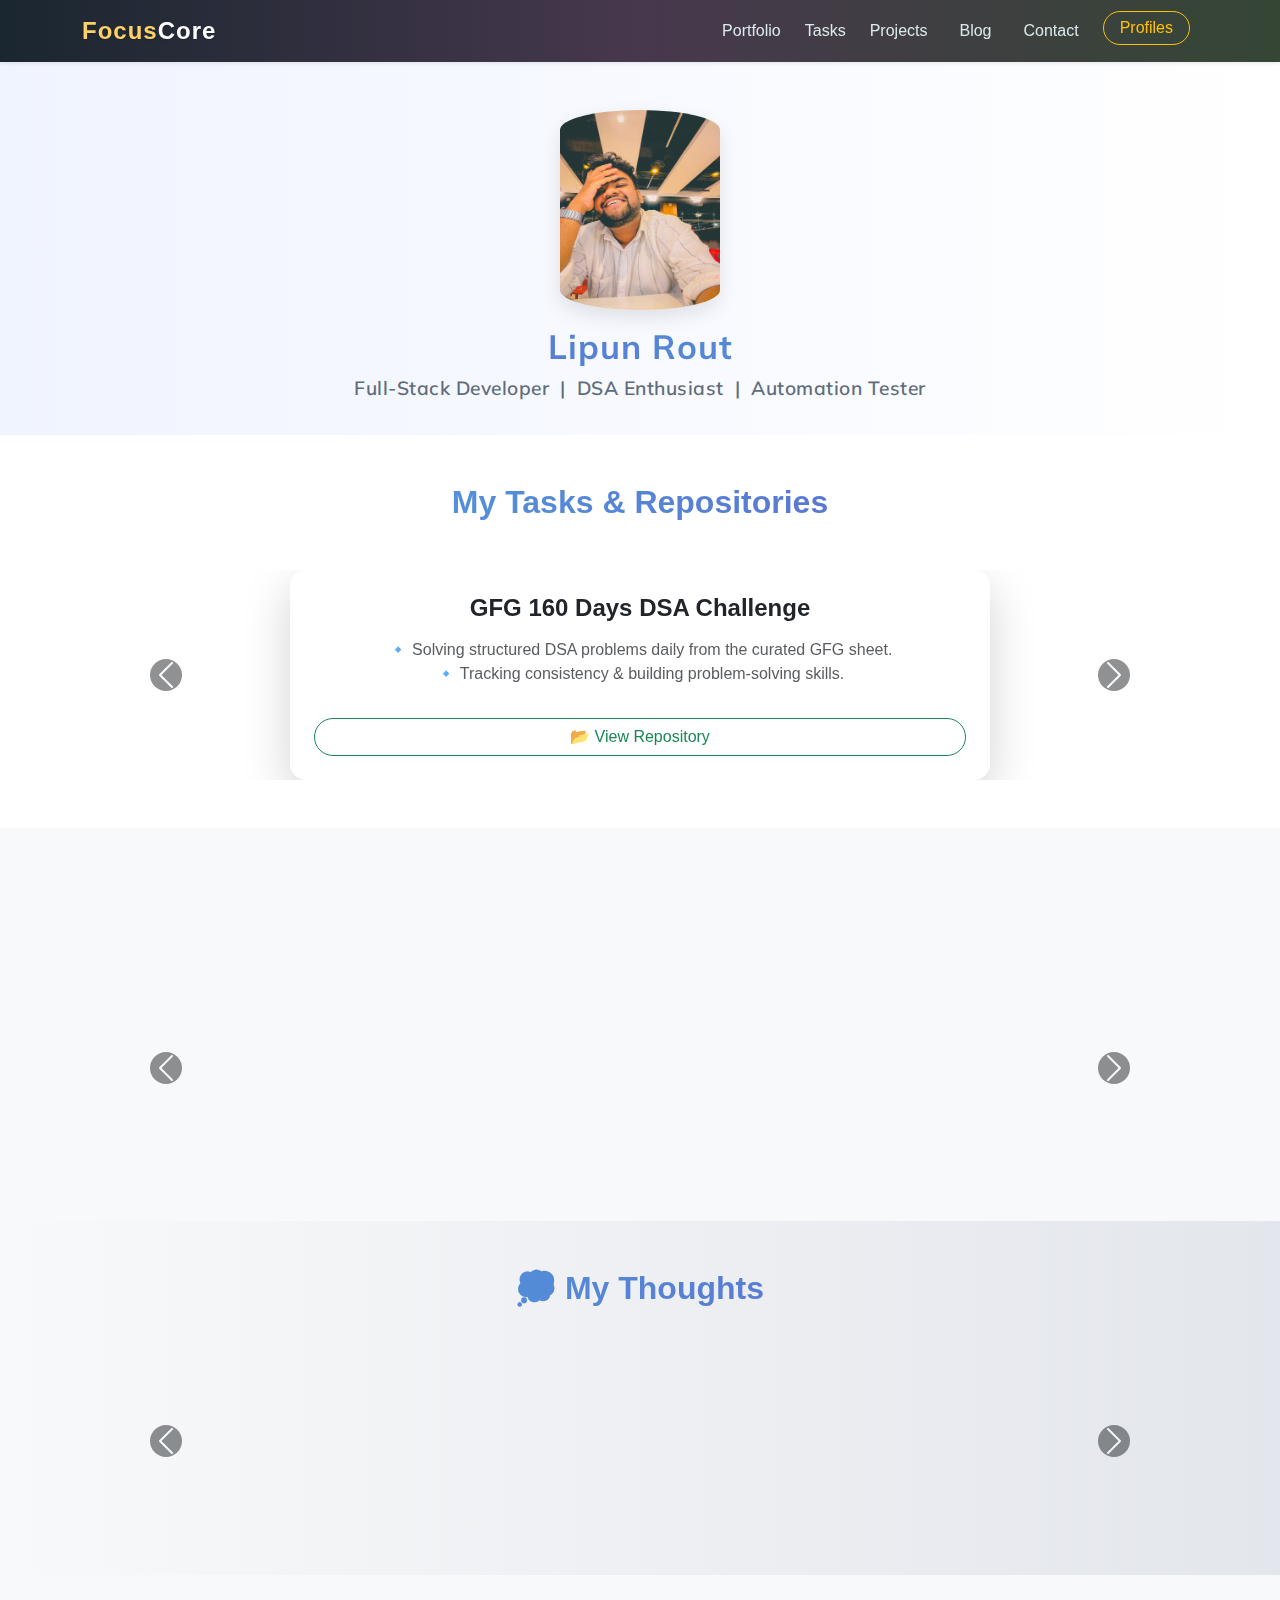
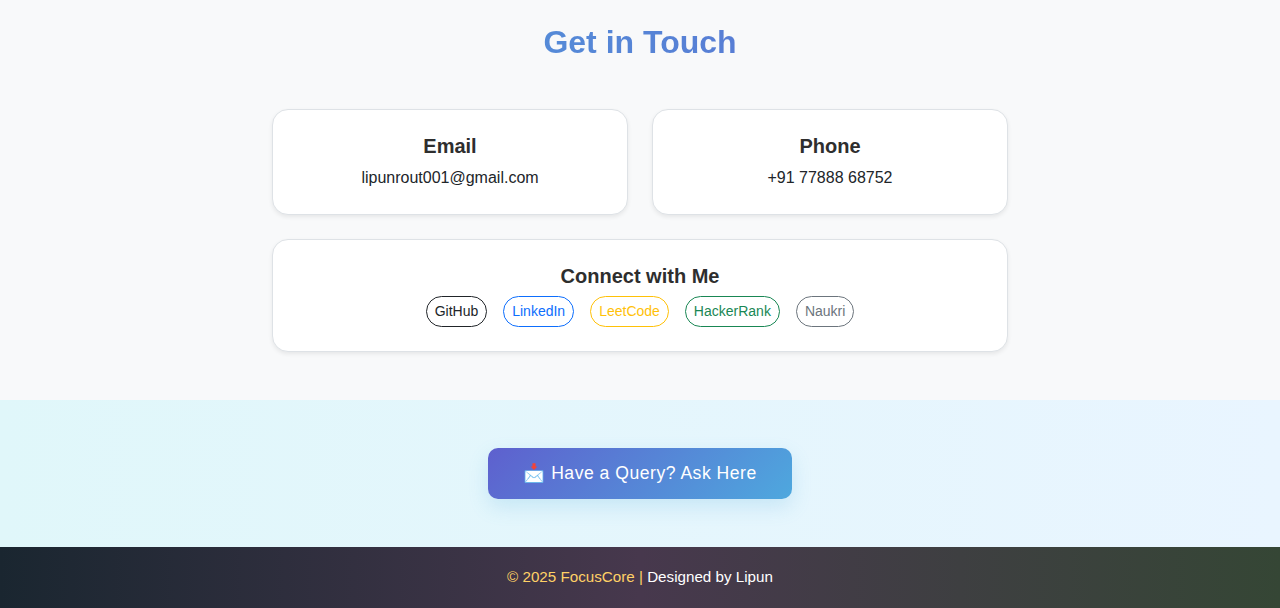
<file: index.html>
<!DOCTYPE html>
<html lang="en">

<head>
      <meta charset="UTF-8" />
      <meta name="viewport" content="width=device-width, initial-scale=1" />
      <title>Home | FocusCore</title>
      <link href="https://cdn.jsdelivr.net/npm/aos@2.3.4/dist/aos.css" rel="stylesheet">
      <link rel="stylesheet" href="https://cdnjs.cloudflare.com/ajax/libs/animate.css/4.1.1/animate.min.css" />
      <link href="https://fonts.googleapis.com/css2?family=Mulish:wght@400;600;700;800&display=swap" rel="stylesheet">
      <link href="https://cdn.jsdelivr.net/npm/aos@2.3.4/dist/aos.css" rel="stylesheet">
      <link href="https://cdn.jsdelivr.net/npm/bootstrap@5.3.0/dist/css/bootstrap.min.css" rel="stylesheet" />
      <link rel="stylesheet" href="styles.css" />
      <link rel="icon" href="favicon.png" sizes="32x32" type="image/png" />
<link rel="icon" href="favicon.png" sizes="16x16" type="image/png" />

      <style>
            body {
                  scroll-behavior: smooth;
                  background: linear-gradient(to right, #e0f7fa, #e9f5ff);
                  color: #2e2e2e;
                  font-family: 'Poppins', sans-serif;
            }

            /* Navbar */
            .navbar {
                  background: linear-gradient(to right, #3a5068, #5bc0be);
                  box-shadow: 0 4px 12px rgba(0, 0, 0, 0.12);
            }

            .navbar-brand span {
                  font-weight: 800;
                  font-size: 1.5rem;
                  color: #e0fbfc;
                  /* Soft pastel cyan */
                  letter-spacing: 1px;
                  text-shadow: 0 1px 2px rgba(0, 0, 0, 0.2);
            }

            .nav-link.nav-animate {
                  position: relative;
                  font-weight: 600;
                  color: #dbe9ea !important;
                  /* Light pastel */
                  transition: all 0.3s ease-in-out;
            }

            .nav-link.nav-animate::after {
                  content: "";
                  position: absolute;
                  bottom: 2px;
                  left: 50%;
                  transform: translateX(-50%);
                  width: 0%;
                  height: 2px;
                  background-color: #ffd166;
                  /* Warm accent (golden pastel) */
                  transition: width 0.3s ease-in-out;
            }

            .nav-link.nav-animate:hover::after {
                  width: 60%;
            }

            .nav-link.nav-animate:hover {
                  color: #ffd166 !important;
                  /* Match accent color on hover */
            }

            /* Section Titles */
            .section-title {
                  margin-bottom: 1.5rem;
                  font-weight: 800;
                  font-size: 2rem;
                  text-align: center;
                  background: linear-gradient(to right, #4ea8de, #5e60ce);
                  -webkit-background-clip: text;
                  -webkit-text-fill-color: transparent;
            }

            #blog blockquote {
                  transition: all 0.4s ease-in-out;
                  color: #555;
            }

            #blog blockquote:hover {
                  transform: scale(1.03);
                  color: #4ea8de;
            }

            .carousel-inner .carousel-item {
                  transition: transform 0.6s ease-in-out;
            }

            /* Cards */
            .card {
                  background-color: #ffffff;
                  border: none;
                  border-radius: 1rem;
                  box-shadow: 0 8px 16px rgba(0, 0, 0, 0.06);
                  transition: all 0.3s ease;
            }

            .card:hover {
                  transform: translateY(-5px);
                  box-shadow: 0 12px 24px rgba(0, 0, 0, 0.12);
            }

            /* Footer */
            .footer {
                  background: linear-gradient(to right, #74ebd5, #ACB6E5);
                  color: #343a40;
                  padding: 1.2rem 0;
                  text-align: center;
                  font-size: 0.95rem;
            }

            /* Buttons */
            .btn-primary {
                  background: linear-gradient(to right, #5e60ce, #4ea8de);
                  border: none;
                  color: #fff;
                  font-weight: 600;
                  border-radius: 30px;
                  padding: 0.5rem 1.2rem;
                  transition: background 0.3s ease;
            }

            .btn-primary:hover {
                  background: linear-gradient(to right, #4ea8de, #5e60ce);
            }
      </style>

</head>

<body>
      <nav class="navbar navbar-expand-lg sticky-top shadow-sm"
            style="background: linear-gradient(90deg, #1a2630, #47384d, #354635);">
            <div class="container">
                  <a class="navbar-brand fw-bold fs-4" href="index.html">
                        <span style="color:#FFD166;">Focus</span><span style="color:#FFFFFF;">Core</span>
                  </a>

                  <button class="navbar-toggler border-0" type="button" data-bs-toggle="collapse"
                        data-bs-target="#navbarNav" aria-label="Toggle navigation">
                        <span class="navbar-toggler-icon" style="filter: invert(1);"></span>
                  </button>

                  <div class="collapse navbar-collapse justify-content-end" id="navbarNav">
                        <ul class="navbar-nav text-center">
                              <li class="nav-item mx-2">
                                    <li class="nav-item mx-2">
                                          <a class="nav-link text-white fw-medium nav-animate" href="https://lipunrout.github.io/PORTFOLIO/">Portfolio</a>
                                    </li>
                                    <a class="nav-link text-white fw-medium nav-animate" href="#tasks">Tasks</a>
                              </li>
                              <li class="nav-item mx-2">
                                    <a class="nav-link text-white fw-medium nav-animate" href="#project">Projects</a>
                              </li>
                              <li class="nav-item mx-2">
                                    <a class="nav-link text-white fw-medium nav-animate" href="#blog">Blog</a>
                              </li>
                              <li class="nav-item mx-2">
                                    <a class="nav-link text-white fw-medium nav-animate" href="#contact">Contact</a>
                              </li>
                              <li class="nav-item mx-2">
                                    <a class="btn btn-outline-warning rounded-pill px-3 py-1" href="profiles.html"
                                          role="button">Profiles</a>
                              </li>
                        </ul>
                  </div>
            </div>
      </nav>

      <!-- Profile Hero Image -->
<section class="text-center pt-5 pb-3" style="background: linear-gradient(to right, #f0f4ff, #ffffff);">
      <a href="https://www.linkedin.com/in/lipun-rout-a564b6285/" target="_blank">
        <img src="IMG_7873.JPG" alt="Lipun Rout" class="profile-img mb-3" />
      </a>
      <h2 class="hero-title fw-bold">Lipun Rout</h2>
<p class="hero-subtitle">Full-Stack Developer &nbsp;|&nbsp; DSA Enthusiast &nbsp;|&nbsp; Automation Tester</p>

    </section>
    

      <!-- Tasks Section -->
      <section id="tasks" class="bg-white py-5">
            <div class="container">
                  <h2 class="section-title text-center fw-bold mb-5" data-aos="fade-up">My Tasks & Repositories</h2>

                  <div id="tasksCarousel" class="carousel slide" data-bs-ride="carousel" data-bs-interval="6000">
                        <div class="carousel-inner">

                              <!-- Task 1 -->
                              <div class="carousel-item active">
                                    <div class="card p-4 border-0 shadow-lg rounded-4 text-center mx-auto"
                                          style="max-width: 700px;" data-aos="fade-up">
                                          <h4 class="fw-semibold mb-3">GFG 160 Days DSA Challenge</h4>
                                          <p class="text-muted">
                                                🔹 Solving structured DSA problems daily from the curated GFG sheet.<br>
                                                🔹 Tracking consistency & building problem-solving skills.
                                          </p>
                                          <a href="https://github.com/LipunRout/GFG-160" target="_blank"
                                                class="btn btn-outline-success rounded-pill mt-3">📂 View Repository</a>
                                    </div>
                              </div>

                              <!-- Task 2 -->
                              <div class="carousel-item">
                                    <div class="card p-4 border-0 shadow-lg rounded-4 text-center mx-auto"
                                          style="max-width: 700px;" data-aos="fade-up">
                                          <h4 class="fw-semibold mb-3">100 Days LeetCode Challenge</h4>
                                          <p class="text-muted">
                                                🔹 Practicing LeetCode problems consistently.<br>
                                                🔹 Focused on algorithms, patterns, and time-space optimization.
                                          </p>
                                          <a href="https://github.com/LipunRout/LeetCode" target="_blank"
                                                class="btn btn-outline-primary rounded-pill mt-3">📂 View Repository</a>
                                    </div>
                              </div>

                        </div>

                        <!-- Carousel Controls -->
                        <button class="carousel-control-prev" type="button" data-bs-target="#tasksCarousel"
                              data-bs-slide="prev">
                              <span class="carousel-control-prev-icon bg-dark rounded-circle p-2"
                                    aria-hidden="true"></span>
                              <span class="visually-hidden">Previous</span>
                        </button>
                        <button class="carousel-control-next" type="button" data-bs-target="#tasksCarousel"
                              data-bs-slide="next">
                              <span class="carousel-control-next-icon bg-dark rounded-circle p-2"
                                    aria-hidden="true"></span>
                              <span class="visually-hidden">Next</span>
                        </button>
                  </div>
            </div>
      </section>




      <!-- Project Section -->
      <section id="project" class="py-5 bg-light">
            <div class="container">
                  <h2 class="section-title text-center fw-bold mb-5" data-aos="fade-up">🚀 My Projects</h2>

                  <div id="projectCarousel" class="carousel slide" data-bs-ride="carousel" data-bs-interval="7000">
                        <div class="carousel-inner">

                              <!-- Project 1 -->
                              <div class="carousel-item active">
                                    <div class="card p-4 border-0 shadow-lg rounded-4 text-center mx-auto"
                                          style="max-width: 800px;" data-aos="zoom-in">
                                          <h4 class="fw-semibold mb-3">Smart_Learning_Roadmap_</h4>
                                          <p class="text-muted">
                                                🔹 IT & Non-IT Career Maps<br>
                                                🔹 Explore industries like Software, Engineering, Healthcare, Business,
                                                and more.
                                          </p>
                                          <div class="d-flex justify-content-center gap-3 mt-3 flex-wrap">
                                                <a href="https://github.com/LipunRout/Smart_Learning_Roadmap_"
                                                      target="_blank" class="btn btn-outline-dark rounded-pill">View
                                                      Repo</a>
                                                <a href="https://lipunrout.github.io/Smart_Learning_Roadmap_/"
                                                      target="_blank" class="btn btn-outline-primary rounded-pill">Live
                                                      Demo</a>
                                          </div>
                                    </div>
                              </div>

                              <!-- Project 2 -->
                              <div class="carousel-item">
                                    <div class="card p-4 border-0 shadow-lg rounded-4 text-center mx-auto"
                                          style="max-width: 800px;" data-aos="zoom-in">
                                          <h4 class="fw-semibold mb-3">Student_record-system</h4>
                                          <p class="text-muted">
                                                🔹 Add, View, Update, Delete Student Records<br>
                                                🔹 Search functionality<br>
                                                🔹 Responsive & user-friendly interface
                                          </p>
                                          <div class="d-flex justify-content-center gap-3 mt-3 flex-wrap">
                                                <a href="https://github.com/LipunRout/Student_record-system"
                                                      target="_blank" class="btn btn-outline-dark rounded-pill">View
                                                      Repo</a>
                                                <a href="https://lipunrout.github.io/Student_record-system/"
                                                      target="_blank" class="btn btn-outline-primary rounded-pill">Live
                                                      Demo</a>
                                          </div>
                                    </div>
                              </div>

                              <!-- Project 3 -->
                              <div class="carousel-item">
                                    <div class="card p-4 border-0 shadow-lg rounded-4 text-center mx-auto"
                                          style="max-width: 800px;" data-aos="zoom-in">
                                          <h4 class="fw-semibold mb-3">EchoVIBE</h4>
                                          <p class="text-muted">
                                                🔹 Music & video content with toggle<br>
                                                🔹 Category-based browsing, search functionality<br>
                                                🔹 Login/Register, mobile + desktop UI<br>
                                                🔹 Fast, smooth, and fully responsive design
                                          </p>
                                          <div class="d-flex justify-content-center gap-3 mt-3 flex-wrap">
                                                <a href="https://github.com/LipunRout/EchoVIBE" target="_blank"
                                                      class="btn btn-outline-dark rounded-pill">View Repo</a>
                                                <a href="https://lipunrout.github.io/EchoVIBE/" target="_blank"
                                                      class="btn btn-outline-primary rounded-pill">Live Demo</a>
                                          </div>
                                    </div>
                              </div>

                        </div>

                        <!-- Carousel Controls -->
                        <button class="carousel-control-prev" type="button" data-bs-target="#projectCarousel"
                              data-bs-slide="prev">
                              <span class="carousel-control-prev-icon bg-dark rounded-circle p-2"
                                    aria-hidden="true"></span>
                              <span class="visually-hidden">Previous</span>
                        </button>
                        <button class="carousel-control-next" type="button" data-bs-target="#projectCarousel"
                              data-bs-slide="next">
                              <span class="carousel-control-next-icon bg-dark rounded-circle p-2"
                                    aria-hidden="true"></span>
                              <span class="visually-hidden">Next</span>
                        </button>
                  </div>
            </div>
      </section>

      <!-- Blog Section -->
      <section id="blog" class="py-5" style="background: linear-gradient(to right, #f8f9fa, #e3e6ec);">
            <div class="container">
                  <h2 class="section-title text-center mb-5 fw-bold wow fadeInDown" data-wow-duration="1s">
                        💭 <span style="color:#2c3e50;">My Thoughts</span>
                  </h2>

                  <div id="blogCarousel" class="carousel slide" data-bs-ride="carousel" data-bs-interval="8000">
                        <div class="carousel-inner">

                              <!-- Thought 1 -->
                              <div class="carousel-item active">
                                    <div class="card p-5 border-0 shadow-lg rounded-4 text-center mx-auto animate__animated animate__fadeInUp"
                                          style="max-width: 700px;">
                                          <blockquote class="blockquote mb-4 fs-5 fst-italic text-secondary">
                                                “Consistency beats motivation every time.”
                                          </blockquote>
                                          <footer class="blockquote-footer text-muted">Lipun</footer>
                                    </div>
                              </div>

                              <!-- Thought 2 -->
                              <div class="carousel-item">
                                    <div class="card p-5 border-0 shadow-lg rounded-4 text-center mx-auto animate__animated animate__fadeInUp"
                                          style="max-width: 700px;">
                                          <blockquote class="blockquote mb-4 fs-5 fst-italic text-secondary">
                                                “Every line of code is a step toward mastery.”
                                          </blockquote>
                                          <footer class="blockquote-footer text-muted">Lipun</footer>
                                    </div>
                              </div>

                              <!-- Thought 3 -->
                              <div class="carousel-item">
                                    <div class="card p-5 border-0 shadow-lg rounded-4 text-center mx-auto animate__animated animate__fadeInUp"
                                          style="max-width: 700px;">
                                          <blockquote class="blockquote mb-4 fs-5 fst-italic text-secondary">
                                                “Today’s efforts build tomorrow’s success.”
                                          </blockquote>
                                          <footer class="blockquote-footer text-muted">Lipun</footer>
                                    </div>
                              </div>

                        </div>

                        <!-- Carousel Controls -->
                        <button class="carousel-control-prev" type="button" data-bs-target="#blogCarousel"
                              data-bs-slide="prev">
                              <span class="carousel-control-prev-icon bg-dark rounded-circle p-2"
                                    aria-hidden="true"></span>
                              <span class="visually-hidden">Previous</span>
                        </button>
                        <button class="carousel-control-next" type="button" data-bs-target="#blogCarousel"
                              data-bs-slide="next">
                              <span class="carousel-control-next-icon bg-dark rounded-circle p-2"
                                    aria-hidden="true"></span>
                              <span class="visually-hidden">Next</span>
                        </button>
                  </div>
            </div>
      </section>
      <!-- Contact Section -->
      <section id="contact" class="py-5 bg-light">
            <div class="container">
                  <h2 class="text-center mb-5 section-title fw-bold">Get in Touch</h2>
                  <div class="row g-4 text-center justify-content-center">

                        <!-- Email Card -->
                        <div class="col-md-4">
                              <div class="p-4 border rounded-4 shadow-sm bg-white h-100">
                                    <i class="bi bi-envelope-fill fs-1 text-primary mb-3"></i>
                                    <h5 class="fw-semibold">Email</h5>
                                    <p class="mb-0">
                                          <a href="mailto:lipunrout001@gmail.com"
                                                class="text-decoration-none text-dark">
                                                lipunrout001@gmail.com
                                          </a>
                                    </p>
                              </div>
                        </div>

                        <!-- Phone Card -->
                        <div class="col-md-4">
                              <div class="p-4 border rounded-4 shadow-sm bg-white h-100">
                                    <i class="bi bi-telephone-fill fs-1 text-success mb-3"></i>
                                    <h5 class="fw-semibold">Phone</h5>
                                    <p class="mb-0">
                                          <a href="tel:+917788868752" class="text-decoration-none text-dark">
                                                +91 77888 68752
                                          </a>
                                    </p>
                              </div>
                        </div>

                        <!-- Social Links Card -->
                        <div class="col-md-8">
                              <div class="p-4 border rounded-4 shadow-sm bg-white h-100">
                                    <i class="bi bi-share-fill fs-1 text-info mb-3"></i>
                                    <h5 class="fw-semibold">Connect with Me</h5>
                                    <div class="d-flex flex-wrap justify-content-center gap-3 mt-2">
                                          <a href="https://github.com/LipunRout" target="_blank"
                                                class="btn btn-outline-dark btn-sm rounded-pill">GitHub</a>
                                          <a href="https://www.linkedin.com/in/lipun-rout-a564b6285/" target="_blank"
                                                class="btn btn-outline-primary btn-sm rounded-pill">LinkedIn</a>
                                          <a href="https://leetcode.com/u/lipunrout07/" target="_blank"
                                                class="btn btn-outline-warning btn-sm rounded-pill">LeetCode</a>
                                          <a href="https://www.hackerrank.com/profile/lipunrout0107" target="_blank"
                                                class="btn btn-outline-success btn-sm rounded-pill">HackerRank</a>
                                          <a href="https://www.naukri.com/mnjuser/profile" target="_blank"
                                                class="btn btn-outline-secondary btn-sm rounded-pill">Naukri</a>
                                    </div>
                              </div>
                        </div>

                  </div>
            </div>
      </section>
    <section>
      <div class="text-center my-5">
            <button 
              class="btn-query"
              onclick="window.location.href='form.html'">
              📩 Have a Query? Ask Here
            </button>
          </div>
          
    </section>
          
      <!-- Footer -->
      <footer class="footer " style="background: linear-gradient(90deg, #1a2630, #47384d, #354635);">
            <span style="color:#FFD166;">&copy; 2025 FocusCore |</span><span style="color:#FFFFFF;"> Designed by
                  Lipun</span>
      </footer>
      <script src="https://cdn.jsdelivr.net/npm/aos@2.3.4/dist/aos.js"></script>
      <script>

            AOS.init({
                  duration: 1000,
                  once: true
            });
      </script>
      <!-- Bootstrap JS Bundle -->
      <script src="https://cdn.jsdelivr.net/npm/bootstrap@5.3.0/dist/js/bootstrap.bundle.min.js"></script>
</body>

</html>
</file>
<file: styles.css>
body {
  font-family: 'Segoe UI', Tahoma, Geneva, Verdana, sans-serif;

}
.profile-img {
  width: 160px;
  height: 200px;
  object-fit: cover;
  border-radius: 50% / 10%;
  box-shadow: 0 8px 20px rgba(0, 0, 0, 0.1);
  transition: transform 0.4s ease;
}

.profile-img:hover {
  transform: scale(1.05);
}
.hero-title {
  font-family: 'Inter', 'Mulish', sans-serif;
  font-size: 2.1rem;
  font-weight: 00;
  background: linear-gradient(to right, #707070, #4ea8de);
  -webkit-background-clip: text;
  -webkit-text-fill-color: transparent;
  animation: fadeInDown 0.8s ease-in-out;
  letter-spacing: 1px;
}

.hero-subtitle {
  font-family: 'Inter', 'Mulish', sans-serif;
  font-size: 1.2rem;
  color: #5f6c7b;
  font-weight: 600;
  letter-spacing: 0.5px;
  animation: fadeInUp 1s ease-in-out;
}

/* Simple fade animations */
@keyframes fadeInDown {
  from {
    opacity: 0;
    transform: translateY(-10px);
  }
  to {
    opacity: 1;
    transform: translateY(0);
  }
}

@keyframes fadeInUp {
  from {
    opacity: 0;
    transform: translateY(10px);
  }
  to {
    opacity: 1;
    transform: translateY(0);
  }
}



.visually-hidden {
  color: black;

}

.section-title {
  font-weight: 700;
  color: #0d6efd;
}

a.btn-primary {
  transition: background-color 0.3s ease;
}

a.btn-primary:hover {
  background-color: #0b5ed7;
  color: white;
}


body {
  scroll-behavior: smooth;
  background: linear-gradient(to right, #f0f4ff, #ffffff);
  color: #2e2e2e;
  font-family: 'Poppins', sans-serif;
  animation: fadeInBody 1s ease-in;
}

@keyframes fadeInBody {
  from {
    opacity: 0;
    transform: translateY(20px);
  }

  to {
    opacity: 1;
    transform: translateY(0);
  }
}

/* Navbar */
.navbar {
  background: linear-gradient(to right, #3a5068, #5bc0be);
  box-shadow: 0 4px 12px rgba(0, 0, 0, 0.12);
}

@keyframes slideDown {
  0% {
    transform: translateY(-100%);
    opacity: 0;
  }

  100% {
    transform: translateY(0);
    opacity: 1;
  }
}

.navbar-brand span {
  font-weight: 800;
  font-size: 1.5rem;
  color: #e0fbfc;
  letter-spacing: 1px;
  text-shadow: 0 1px 2px rgba(0, 0, 0, 0.2);

}

.navbar-brand span:hover {
  transform: scale(1.05);
}

.nav-link.nav-animate {
  position: relative;
  font-weight: 600;
  color: #dbe9ea !important;

}

.nav-link.nav-animate::after {
  content: "";
  position: absolute;
  bottom: 2px;
  left: 50%;
  transform: translateX(-50%);
  width: 0%;
  height: 2px;
  background-color: #ffd166;

}

.nav-link.nav-animate:hover::after {
  width: 60%;
}

.nav-link.nav-animate:hover {
  color: #ffd166 !important;
}

/* Section Titles */
.section-title {
  margin-bottom: 1.5rem;
  font-weight: 800;
  font-size: 2rem;
  text-align: center;
  background: linear-gradient(to right, #4ea8de, #5e60ce);
  -webkit-background-clip: text;
  -webkit-text-fill-color: transparent;
  animation: fadeInUp 0.8s ease;
}

@keyframes fadeInUp {
  from {
    transform: translateY(40px);
    opacity: 0;
  }

  to {
    transform: translateY(0);
    opacity: 1;
  }
}

#blog blockquote {
  transition: all 0.4s ease-in-out;
  color: #555;
}

#blog blockquote:hover {
  transform: scale(1.03);
  color: #4ea8de;
}

.carousel-inner .carousel-item {
  transition: transform 0.6s ease-in-out;
}

/* Cards */
.card {
  background-color: #ffffff;
  border: none;
  border-radius: 1rem;
  box-shadow: 0 8px 16px rgba(0, 0, 0, 0.06);
  transition: all 0.3s ease;
  animation: fadeInCard 0.8s ease forwards;
  opacity: 0;
}

@keyframes fadeInCard {
  to {
    opacity: 1;
    transform: translateY(0);
  }

  from {
    opacity: 0;
    transform: translateY(20px);
  }
}

.card:hover {
  box-shadow: 0 12px 24px rgba(0, 0, 0, 0.12);
  transform: translateY(-5px);

}

/* Footer */
.footer {
  background: linear-gradient(to right, #74ebd5, #ACB6E5);
  color: #343a40;
  padding: 1.2rem 0;
  text-align: center;
  font-size: 0.95rem;
  animation: fadeInFooter 1.2s ease;
}

@keyframes fadeInFooter {
  from {
    opacity: 0;
    transform: translateY(40px);
  }

  to {
    opacity: 1;
    transform: translateY(0);
  }
}

/* Buttons */
.btn-primary {
  background: linear-gradient(to right, #5e60ce, #4ea8de);
  border: none;
  color: #fff;
  font-weight: 600;
  border-radius: 30px;
  padding: 0.5rem 1.2rem;
  transition: background 0.3s ease, transform 0.3s ease;
}

.btn-primary:hover {
  background: linear-gradient(to right, #4ea8de, #5e60ce);
  transform: scale(1.05);
}

/* Animate Up - fade and slide up effect */
.animate-up {
  opacity: 0;
  transform: translateY(30px);
  animation: fadeSlideUp 0.8s ease-out forwards;
}

@keyframes fadeSlideUp {
  to {
    opacity: 1;
    transform: translateY(0);
  }
}
.btn-query {
  background: linear-gradient(135deg, #5e60ce, #4ea8de);
  color: white;
  font-weight: 400;
  font-size: 1.1rem;
  border: none;
  padding: 0.75rem 2.2rem;
  border-radius: 10px;
  box-shadow: 0 8px 20px rgba(78, 168, 222, 0.2);
  transition: all 0.35s ease;
  letter-spacing: 0.5px;
  position: relative;
  overflow: hidden;
}

.btn-query:hover {
  background: linear-gradient(135deg, #4ea8de, #5e60ce);
  transform: translateY(-2px);
  box-shadow: 0 12px 28px rgba(78, 168, 222, 0.35);
}

.btn-query:focus {
  outline: none;
  box-shadow: 0 0 0 3px rgba(94, 96, 206, 0.3);
}
.hero-title {
  
  background: linear-gradient(to right, #5e60ce, #4ea8de);
  -webkit-background-clip: text;
  -webkit-text-fill-color: transparent;
}

.hero-subtitle {
  
  animation: fadeInUp 1s ease-out;
  
}

@keyframes fadeInUp {
  from {
    opacity: 0;
    transform: translateY(15px);
  }
  to {
    opacity: 1;
    transform: translateY(0);
  }
}
.section-divider {
  height: 4px;
  width: 80px;
  margin: 2rem auto;
  background: linear-gradient(to right, #5e60ce, #4ea8de);
  border-radius: 2px;
  animation: slideInDivider 1s ease forwards;
  opacity: 0;
}

@keyframes slideInDivider {
  from {
    transform: scaleX(0);
    opacity: 0;
  }
  to {
    transform: scaleX(1);
    opacity: 1;
  }
}
.scroll-top-btn {
  position: fixed;
  bottom: 30px;
  right: 30px;
  z-index: 999;
  background: linear-gradient(to right, #4ea7de00, #9aac8700);
  color: rgb(0, 0, 0);
  border: none;
  padding: 5px 5px;
  border: 1px solid black;
  
  box-shadow: 0 4px 16px rgba(0, 0, 0, 0.2);
  font-size: 1.2rem;
  cursor: pointer;
  transition: transform 0.3s ease;
  display: none;
}

.scroll-top-btn:hover {
  transform: scale(1.1);
}
.card:hover {
  box-shadow: 0 0 20px rgba(78, 168, 222, 0.5), 0 12px 24px rgba(0, 0, 0, 0.15);
  transform: translateY(-6px);
  transition: all 0.3s ease;
}
</file>
